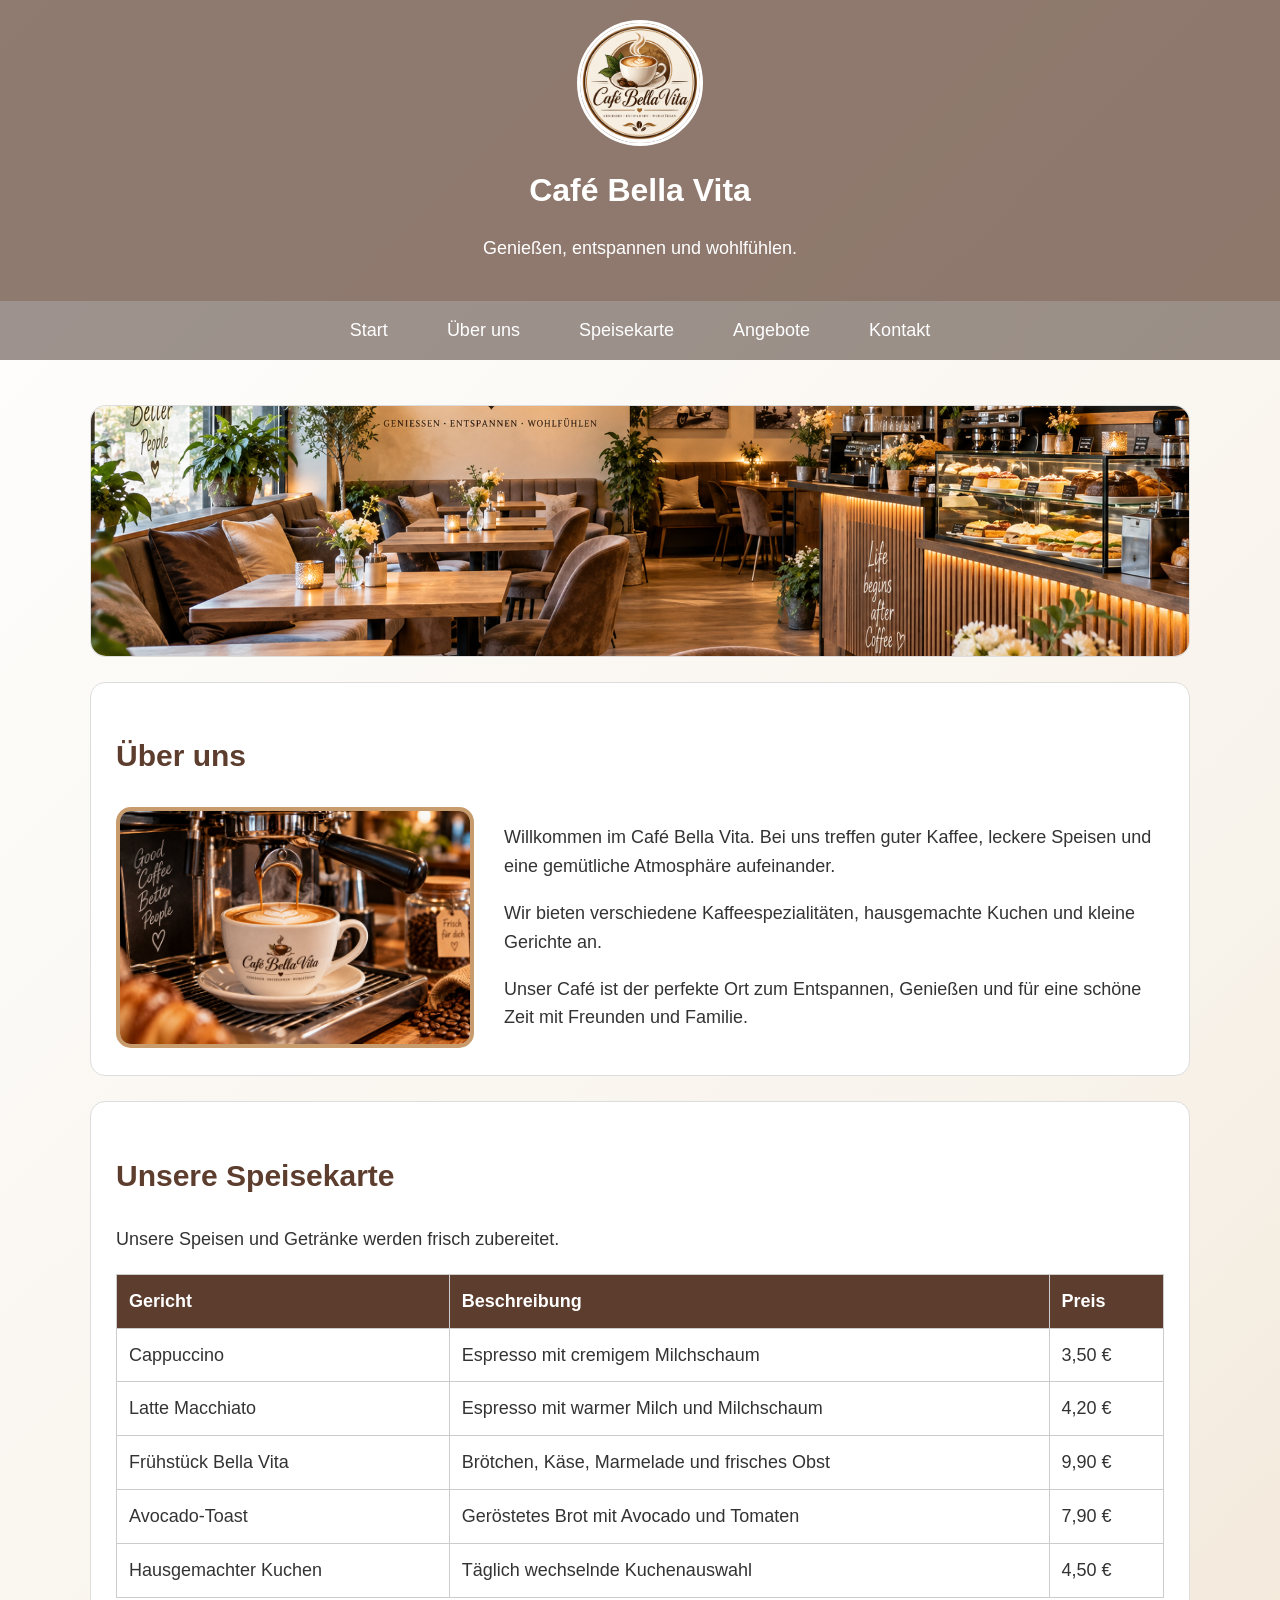
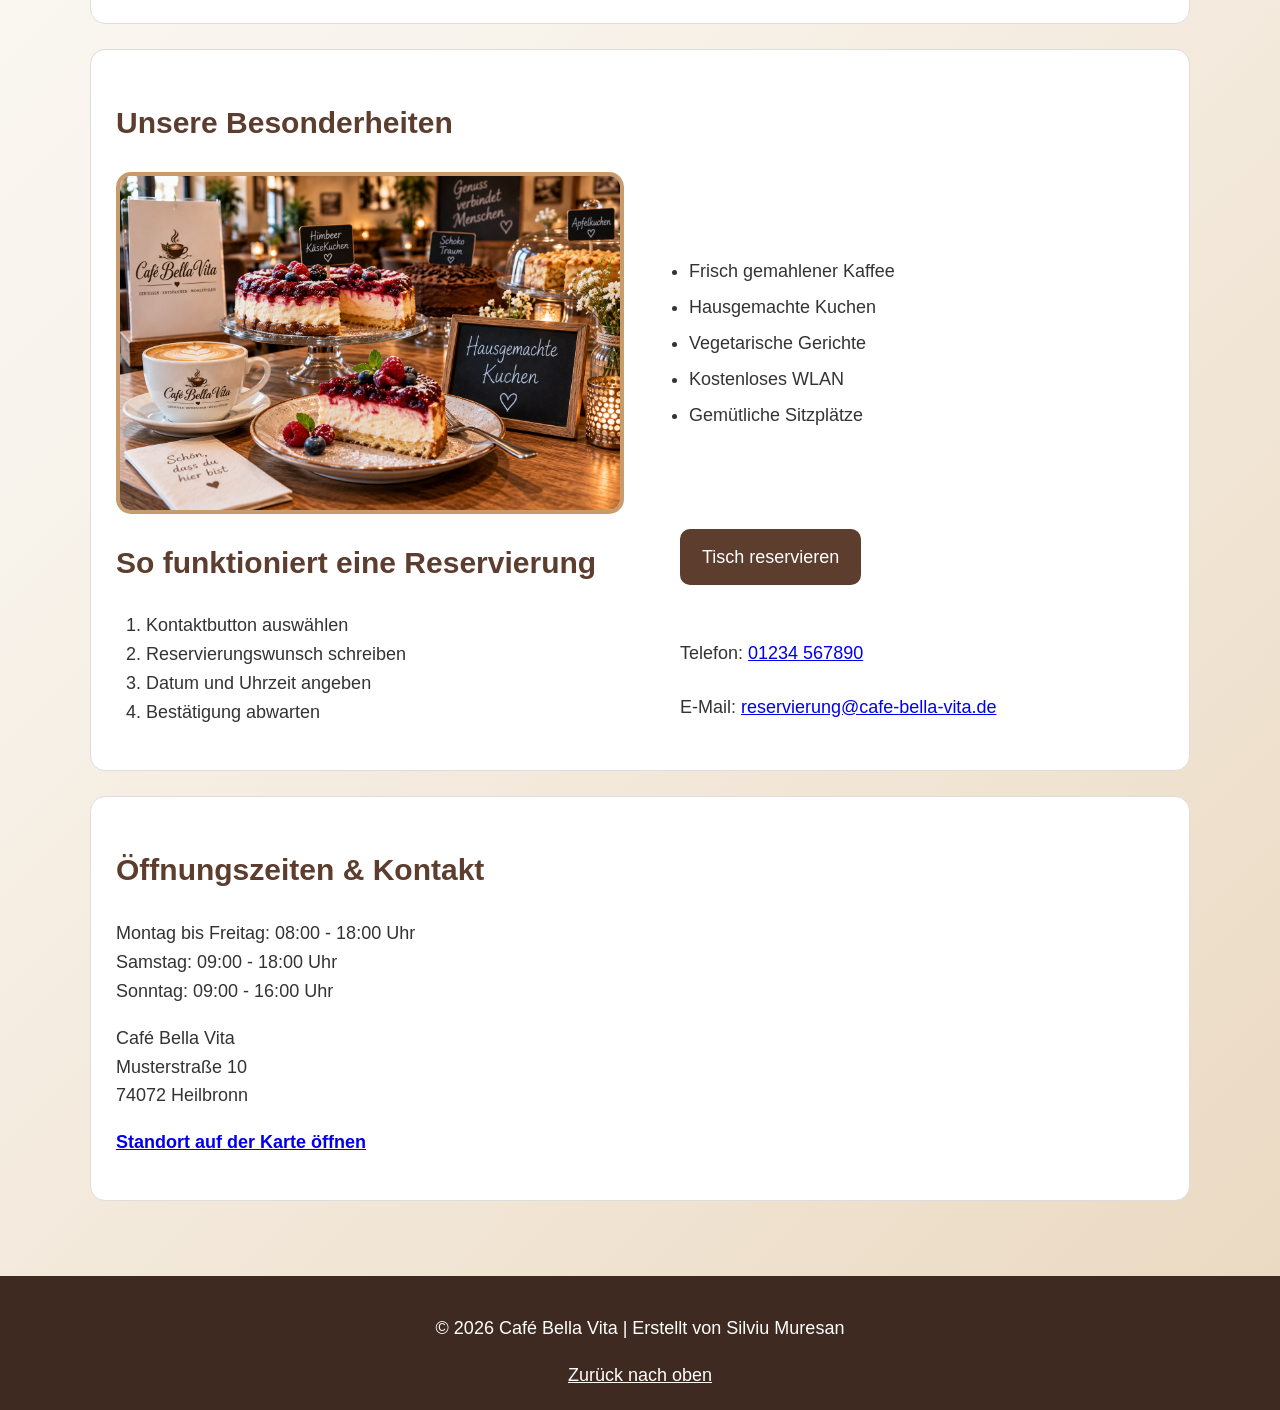
<file: index.html>
<!doctype html>
<html lang="de">
  <head>
    <meta charset="UTF-8" />
    <meta name="viewport" content="width=device-width, initial-scale=1.0" />
    <title>Café Bella Vita</title>
    <link rel="stylesheet" href="style.css" />
  </head>

  <body id="start">
    <!-- Kopfbereich -->
    <header>
      <img src="images/logo.PNG" alt="Logo Café Bella Vita" class="logo" />

      <h1>Café Bella Vita</h1>

      <p>Genießen, entspannen und wohlfühlen.</p>
    </header>

    <!-- Navigation -->
    <nav>
      <a href="#start">Start</a>
      <a href="#ueber-uns">Über uns</a>
      <a href="#speisekarte">Speisekarte</a>
      <a href="#angebote">Angebote</a>
      <a href="#kontakt">Kontakt</a>
    </nav>

    <!-- Hauptbereich -->
    <main>
      <!-- Titelbild -->
      <section class="titelbereich">
        <img
          src="images/cafe.PNG"
          alt="Innenbereich des Café Bella Vita"
          class="titelbild"
        />
      </section>

      <!-- Über uns -->
      <section id="ueber-uns">
        <h2>Über uns</h2>

        <div class="ueber-uns">
          <img src="images/Kaffee.PNG" alt="Frisch zubereiteter Kaffee" />

          <div>
            <p>
              Willkommen im Café Bella Vita. Bei uns treffen guter Kaffee,
              leckere Speisen und eine gemütliche Atmosphäre aufeinander.
            </p>

            <p>
              Wir bieten verschiedene Kaffeespezialitäten, hausgemachte Kuchen
              und kleine Gerichte an.
            </p>

            <p>
              Unser Café ist der perfekte Ort zum Entspannen, Genießen und für
              eine schöne Zeit mit Freunden und Familie.
            </p>
          </div>
        </div>
      </section>

      <!-- Speisekarte -->
      <section id="speisekarte">
        <h2>Unsere Speisekarte</h2>

        <p>Unsere Speisen und Getränke werden frisch zubereitet.</p>

        <table>
          <tr>
            <th>Gericht</th>
            <th>Beschreibung</th>
            <th>Preis</th>
          </tr>

          <tr>
            <td>Cappuccino</td>
            <td>Espresso mit cremigem Milchschaum</td>
            <td>3,50 €</td>
          </tr>

          <tr>
            <td>Latte Macchiato</td>
            <td>Espresso mit warmer Milch und Milchschaum</td>
            <td>4,20 €</td>
          </tr>

          <tr>
            <td>Frühstück Bella Vita</td>
            <td>Brötchen, Käse, Marmelade und frisches Obst</td>
            <td>9,90 €</td>
          </tr>

          <tr>
            <td>Avocado-Toast</td>
            <td>Geröstetes Brot mit Avocado und Tomaten</td>
            <td>7,90 €</td>
          </tr>

          <tr>
            <td>Hausgemachter Kuchen</td>
            <td>Täglich wechselnde Kuchenauswahl</td>
            <td>4,50 €</td>
          </tr>
        </table>
      </section>

      <!-- Angebote und Besonderheiten -->
      <section id="angebote">
        <h2>Unsere Besonderheiten</h2>
        <div class="kuchen-bereich">
          <img
            src="images/Kuchen.png"
            alt="Hausgemachter Kuchen"
            class="kuchen"
          />

          <ul>
            <li>Frisch gemahlener Kaffee</li>

            <li>Hausgemachte Kuchen</li>

            <li>Vegetarische Gerichte</li>

            <li>Kostenloses WLAN</li>

            <li>Gemütliche Sitzplätze</li>
          </ul>
        </div>
        <div class="reservierung-info">
          <div class="reservierung-ablauf">
            <h2>So funktioniert eine Reservierung</h2>
            <ol>
              <li>Kontaktbutton auswählen</li>
              <li>Reservierungswunsch schreiben</li>
              <li>Datum und Uhrzeit angeben</li>
              <li>Bestätigung abwarten</li>
            </ol>
          </div>

          <div class="reservierung-kontakt">
            <!-- Reservierungsbutton -->
            <a class="button" href="reservierung.html">Tisch reservieren</a>
            <br />
            <br />
            <!-- Telefon -->
            <p>
              Telefon:
              <a href="tel:+491234567890">01234 567890</a>
            </p>

            <!-- E-Mail -->
            <p>
              E-Mail:
              <a href="mailto:reservierung@cafe-bella-vita.de">
                reservierung@cafe-bella-vita.de
              </a>
            </p>
          </div>
        </div>
      </section>

      <!-- Öffnungszeiten und Kontakt -->
      <section id="kontakt">
        <h2>Öffnungszeiten & Kontakt</h2>

        <p>
          Montag bis Freitag: 08:00 - 18:00 Uhr<br />
          Samstag: 09:00 - 18:00 Uhr<br />
          Sonntag: 09:00 - 16:00 Uhr
        </p>

        <p>
          Café Bella Vita<br />
          Musterstraße 10<br />
          74072 Heilbronn
        </p>

        <p>
          <a href="https://www.google.de/maps" target="_blank">
            Standort auf der Karte öffnen
          </a>
        </p>
      </section>
    </main>

    <!-- Fußbereich -->
    <footer>
      <p>&copy; 2026 Café Bella Vita | Erstellt von Silviu Muresan</p>

      <a href="#start">Zurück nach oben</a>
    </footer>
  </body>
</html>
</file>
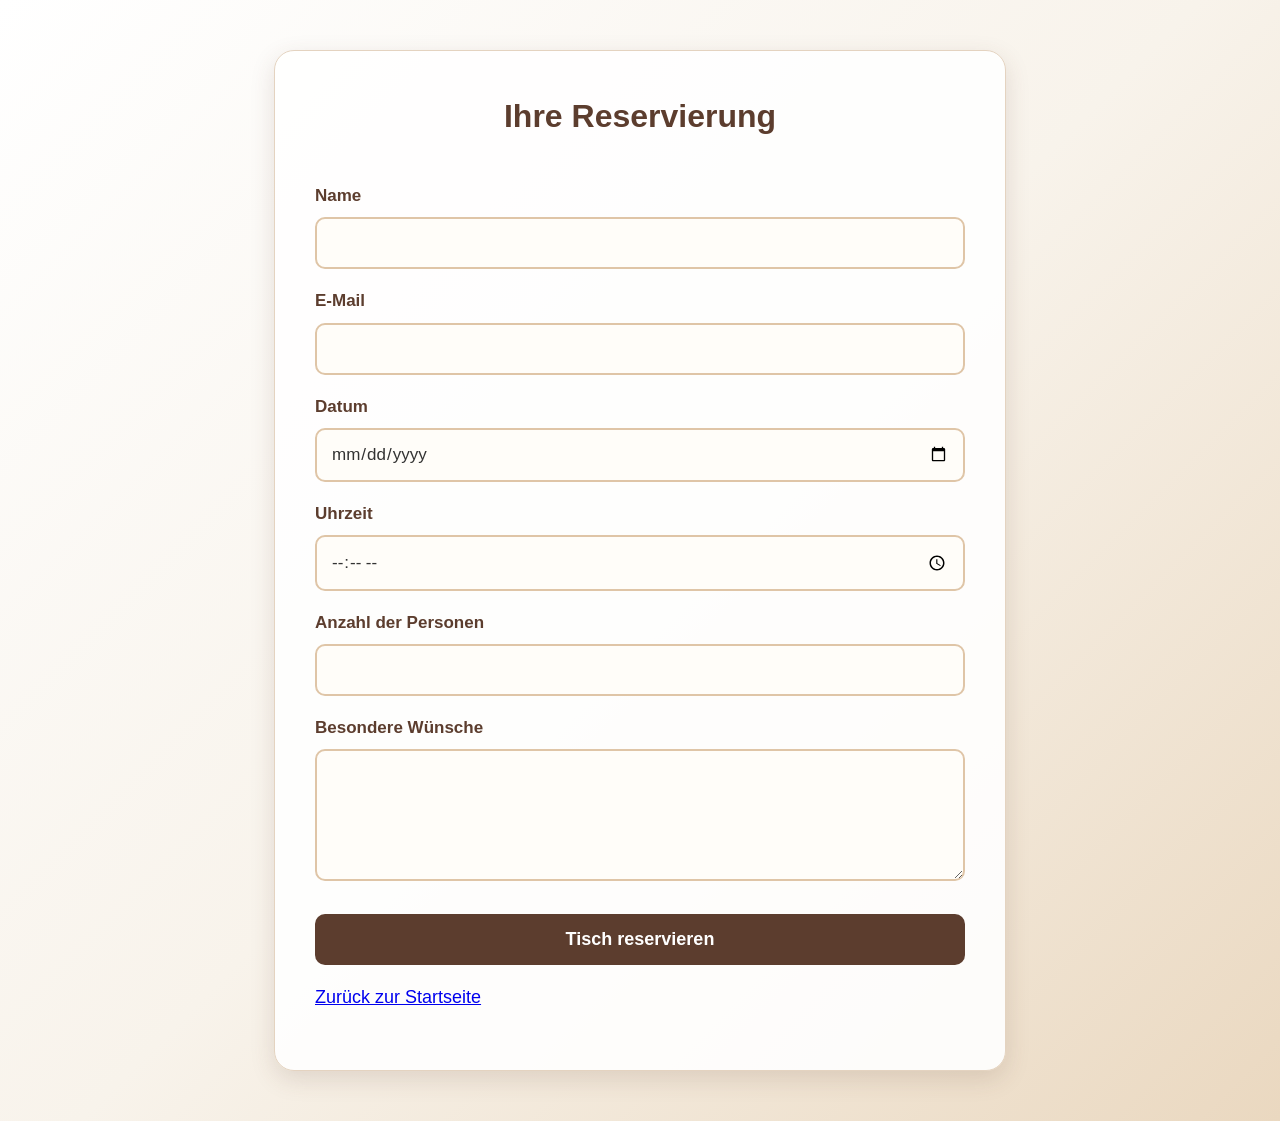
<file: reservierung.html>
<!DOCTYPE html>
<html lang="de">

<head>
    <meta charset="UTF-8">
    <meta name="viewport" content="width=device-width, initial-scale=1.0">
    <title>Tisch reservieren | Café Bella Vita</title>
    <link rel="stylesheet" href="style.css">
</head>

<body>

<!-- Reservierungsbereich -->
<section class="reservierung">

    <!-- Überschrift -->
    <h2>Ihre Reservierung</h2>

    <!-- Reservierungsformular -->
    <form>

        <!-- Name -->
        <label for="name">Name</label>
        <input type="text" id="name" name="name" required>

        <!-- E-Mail -->
        <label for="email">E-Mail</label>
        <input type="email" id="email" name="email" required>

        <!-- Datum -->
        <label for="datum">Datum</label>
        <input type="date" id="datum" name="datum" required>

        <!-- Uhrzeit -->
        <label for="uhrzeit">Uhrzeit</label>
        <input type="time" id="uhrzeit" name="uhrzeit" required>

        <!-- Anzahl der Personen -->
        <label for="personen">Anzahl der Personen</label>
        <input type="number"
               id="personen"
               name="personen"
               min="1"
               max="20"
               required>

        <!-- Besondere Wünsche -->
        <label for="nachricht">Besondere Wünsche</label>
        <textarea id="nachricht"
                  name="nachricht"
                  rows="5"></textarea>

        <!-- Reservierungsbutton -->
        <button type="submit">
            Tisch reservieren
        </button>

    </form>

            <!-- Zurück zur Startseite -->
        <p>
            <a href="index.html">Zurück zur Startseite</a>
        </p>

    </section>

</body>
</html>
</file>
<file: style.css>
body {
    margin: 0;
    background: linear-gradient(
        135deg,
        #ffffff,
        #f8f3eb,
        #ead8c0
    );
    color: #333333;
    font-family: Arial, Helvetica, sans-serif;
    font-size: 18px;
    line-height: 1.6;
    min-height: 100vh;
}

header {
    background-color: #5c3d2ead;
    color: white;
    text-align: center;
    padding: 20px;
}

.logo {
    width: 120px;
    border-radius: 50%;
    border: 3px solid white;
}

h1 {
    font-size: 42px;
    margin: 10px 0;
}

h2 {
    color: #5c3d2e;
    font-size: 30px;
}

nav {
    position: sticky;
top: 0;
z-index: 1000;
    background-color: #3e2a2081;
    text-align: center;
    padding: 15px;
}

nav a {
    color: white;
    text-decoration: none;
    margin: 0 15px;
    padding: 8px 12px;
    border-radius: 6px;
}

nav a:hover {
    background-color: #c89b6d;
    color: #222222;
}

main {
    max-width: 1100px;
    margin: auto;
    padding: 20px;
}

section {
    background-color: white;
    margin: 25px 0;
    padding: 25px;
    border: 1px solid #dddddd;
    border-radius: 15px;
}

.titelbereich {
    padding: 0;
}

.titelbild {
    display: block;
    width: 100%;
    height: 450px;
    object-fit: cover;
    border-radius: 15px;
}

.ueber-uns {
    display: flex;
    align-items: center;
    gap: 30px;
}

.ueber-uns img {
    width: 350px;
    border: 4px solid #c89b6d;
    border-radius: 15px;
}

table {
    width: 100%;
    border-collapse: collapse;
    margin-top: 20px;
}

th,
td {
    border: 1px solid #cccccc;
    padding: 12px;
    text-align: left;
}

th {
    background-color: #5c3d2e;
    color: white;
}

tr:hover {
    background-color: #f4e7d7;
}

.kuchen {
    width: 400px;
    max-width: 100%;
    border: 4px solid #c89b6d;
    border-radius: 15px;
}

ul,
ol {
    padding-left: 30px;
}

.button {
    display: inline-block;
    background-color: #5c3d2e;
    color: white;
    text-decoration: none;
    padding: 12px 20px;
    margin-top: 10px;
    border: 2px solid #5c3d2e;
    border-radius: 10px;
}

.button:hover {
    background-color: #c89b6d;
    color: #222222;
}

#kontakt a {
    font-weight: bold;
}

footer {
    background-color: #3e2a20;
    color: white;
    text-align: center;
    padding: 20px;
    margin-top: 30px;
}

footer a {
    color: white;
}

footer a:hover {
    color: #c89b6d;
}

@media (max-width: 700px) {
    .ueber-uns {
        flex-direction: column;
    }

    .ueber-uns img {
        width: 100%;
    }

    nav a {
        display: block;
        margin: 5px;
    }
}
.kuchen-bereich {
    display: flex;
    flex-direction: row;
    align-items: center;
    gap: 40px;
}

.kuchen-bereich .kuchen {
    width: 500px;
    max-width: 55%;
    margin: 0;
}

@media (max-width: 700px) {

    .ueber-uns,
    .kuchen-bereich,
    .reservierung-info {
        flex-direction: column;
    }

    img {
        max-width: 100%;
        height: auto;
    }
}
.kuchen-bereich ul {
    margin: 0;
    padding-left: 25px;
    line-height: 2;
}

form {
    display: flex;
    flex-direction: column;
    gap: 10px;
}

form label {
    font-weight: bold;
    color: #5c3d2e;
}
.reservierung {
    max-width: 650px;
    margin: 50px auto;
    padding: 40px;
    background-color: rgba(255, 255, 255, 0.903);
    border: 1px solid #e4d3c0;
    border-radius: 20px;
    box-shadow: 0 8px 25px rgba(92, 61, 46, 0.15);
}

.reservierung h2 {
    color: #5c3d2e;
    text-align: center;
    font-size: 32px;
    margin-top: 0;
    margin-bottom: 30px;
}

.reservierung form {
    display: flex;
    flex-direction: column;
    width: 100%;
    gap: 8px;
}

.reservierung label {
    display: block;
    color: #5c3d2e;
    font-size: 17px;
    font-weight: bold;
    margin-top: 10px;
}

.reservierung input,
.reservierung textarea {
    display: block;
    width: 100%;
    box-sizing: border-box;
    padding: 14px;
    background-color: #fffdf9;
    color: #333333;
    font-family: Arial, Helvetica, sans-serif;
    font-size: 17px;
    border: 2px solid #dfc5a7;
    border-radius: 10px;
}

.reservierung input:focus,
.reservierung textarea:focus {
    outline: none;
    border-color: #8b5e3c;
    box-shadow: 0 0 6px rgba(139, 94, 60, 0.3);
}

.reservierung textarea {
    min-height: 120px;
    resize: vertical;
}

.reservierung button {
    display: block;
    width: 100%;
    margin-top: 25px;
    padding: 15px;
    background-color: #5c3d2e;
    color: white;
    font-size: 18px;
    font-weight: bold;
    border: none;
    border-radius: 10px;
    cursor: pointer;
}

.reservierung button:hover {
    background-color: #c89b6d;
    color: #222222;
}

.reservierung .zurueck {
    text-align: center;
    margin-top: 25px;
}

.reservierung .zurueck a {
    color: #5c3d2e;
    font-weight: bold;
    text-decoration: none;
}

.reservierung .zurueck a:hover {
    color: #c89b6d;
    text-decoration: underline;
}
.reservierung-info {
    display: flex;
    align-items: center;
    justify-content: space-between;
    gap: 80px;
}

.reservierung-ablauf {
    flex: 1;
}

.reservierung-kontakt {
    flex: 1;
}

.reservierung-kontakt p {
    margin-top: 25px;
}

    h1 {
        font-size: 32px;
    }

    .titelbild {
        height: 250px;
    }
</file>
